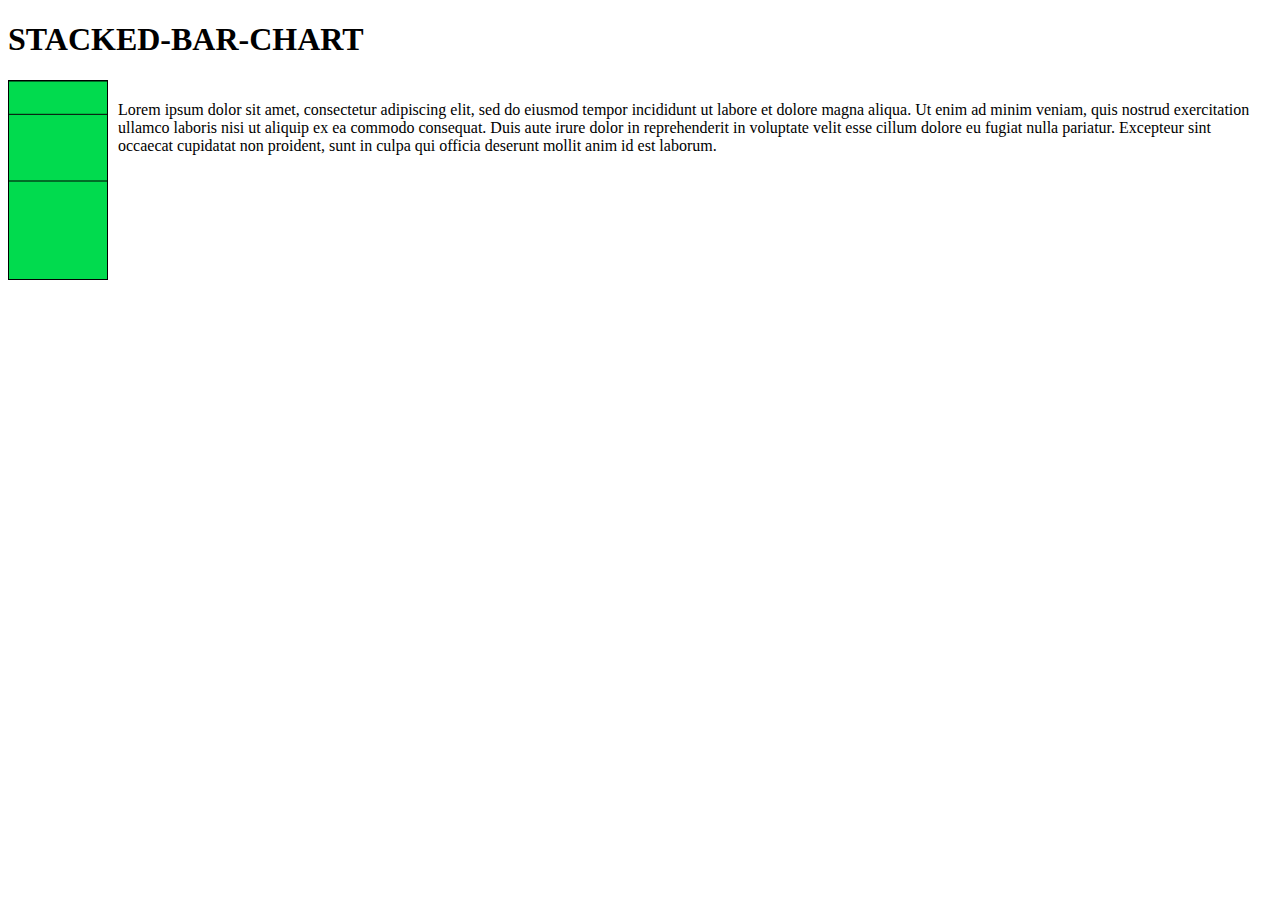
<file: index.html>
<!DOCTYPE html>
<html lang="en">
<head>
  <meta charset="UTF-8">
  <meta http-equiv="X-UA-Compatible" content="IE=edge">
  <meta name="viewport" content="width=device-width, initial-scale=1.0">
  <script type="module" src="test.js"></script>
  <link href="styles.css" rel="stylesheet">
  <title>Stacked Bar Chart</title>
</head>
<body>
  <h1>STACKED-BAR-CHART</h1>
  <section id="main-section">
    <div id = "stacked-bar-chart">
    </div>
    <div id ="description">
      <p id="descr-stacked"></p>
      <svg id="decoration">
      </svg>
    </div>
  </section>  
</body>
</html>
</file>
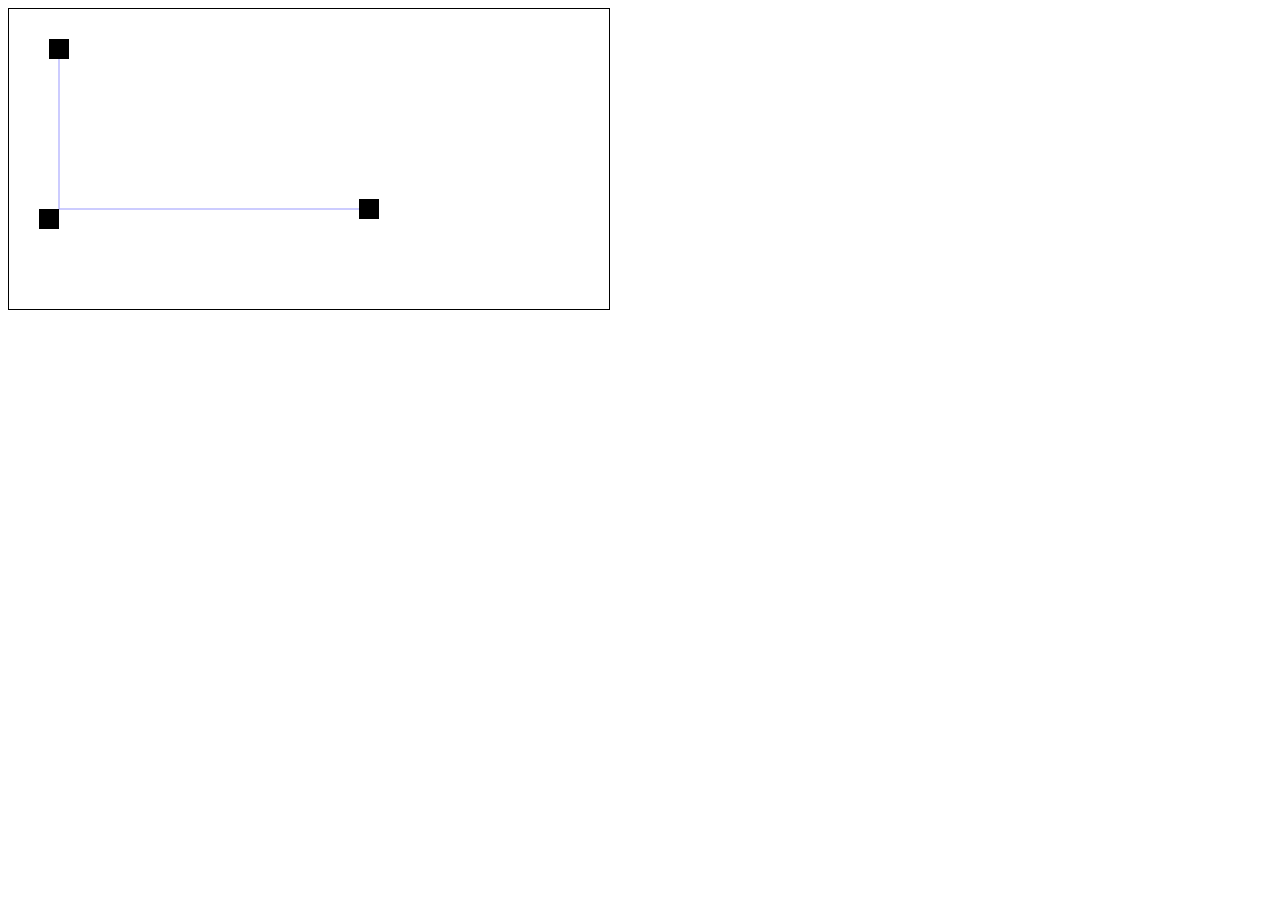
<file: general-chart/index.html>
<!DOCTYPE html>
<html lang="en">
<head>
  <meta charset="UTF-8">
  <meta http-equiv="X-UA-Compatible" content="IE=edge">
  <meta name="viewport" content="width=device-width, initial-scale=1.0">
  <script type="module" src="main.js"></script>
  <link href="styles.css" rel="stylesheet">
  <title>General chart</title>
</head>
<body>
  <section id="general-chart">
    <div id="chart">
      <svg id="svg-chart"></svg>
    </div>
  </section>
</body>
</html>
</file>
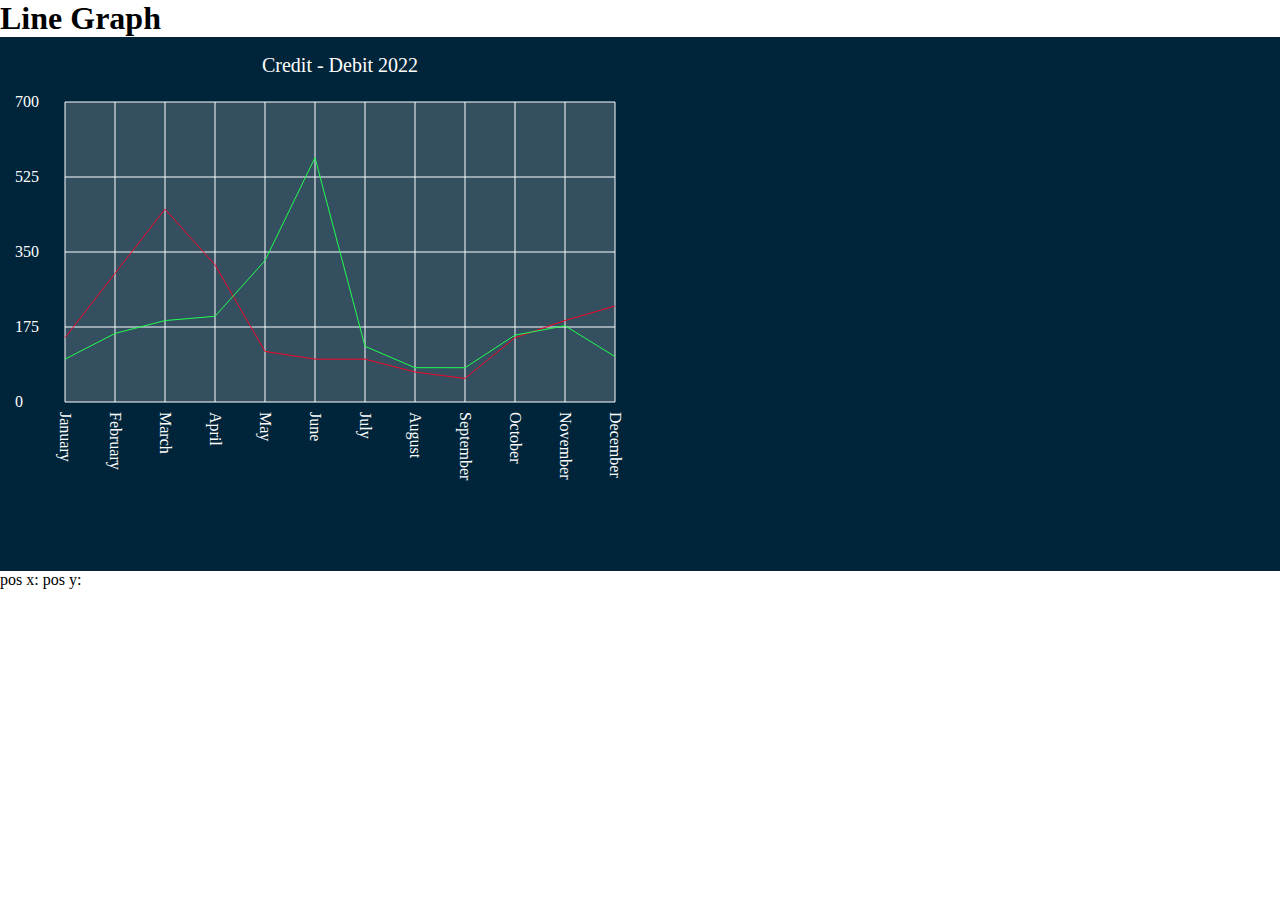
<file: linegraph/index.html>
<!DOCTYPE html>
<html lang="en">
<head>
  <meta charset="UTF-8">
  <meta http-equiv="X-UA-Compatible" content="IE=edge">
  <meta name="viewport" content="width=device-width, initial-scale=1.0">
  <title>Line Graph</title>
  <script type="module" src="main.js"></script>
  <link href="styles.css" rel="stylesheet">
</head>
<body>
  <h1>Line Graph</h1>
  <section id="main-section">
  </section>
  <p>pos x: <span id="x"></span> pos y: <span id="y"></span></p>
</body>
</html>
</file>
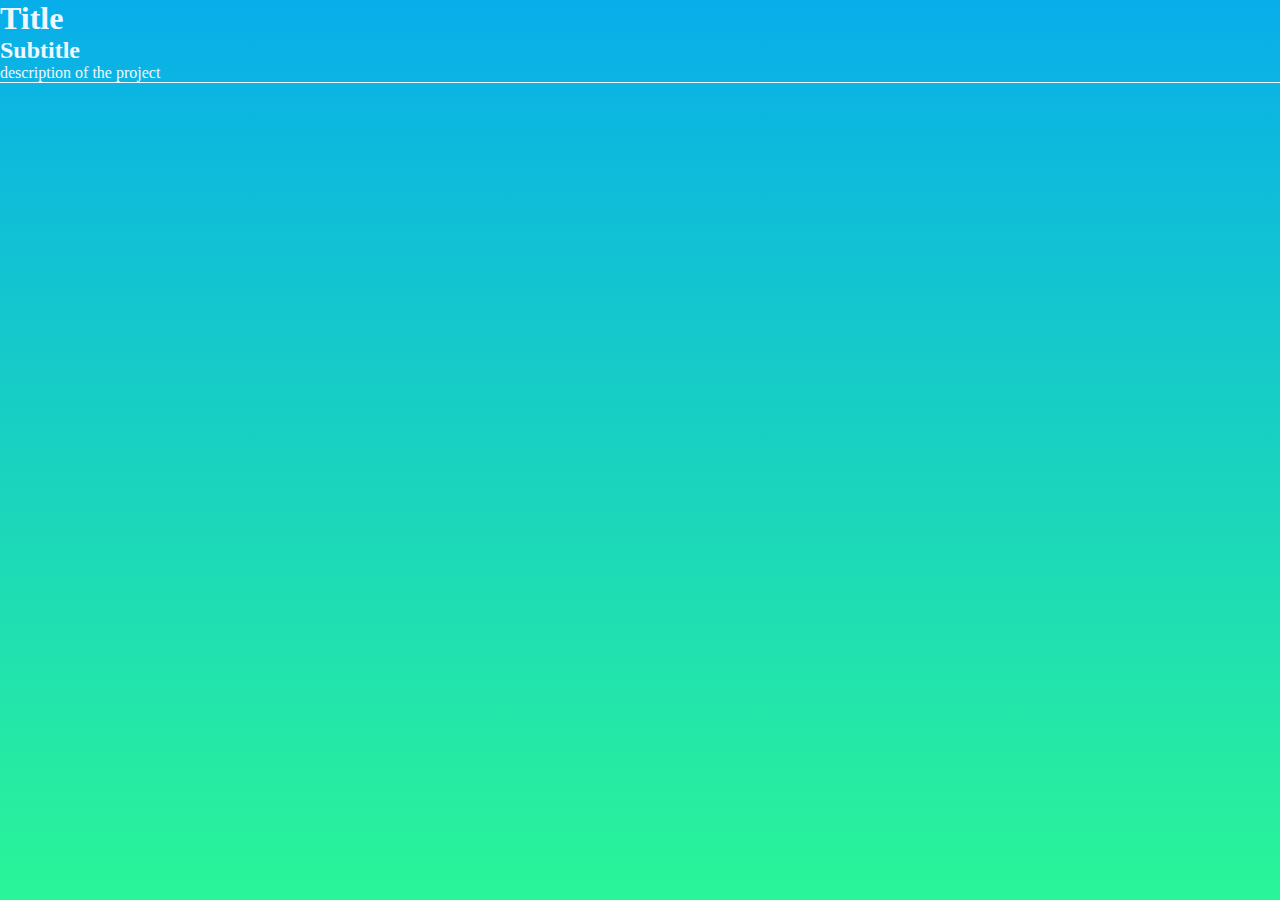
<file: project-1/index.html>
<!DOCTYPE html>
<html lang="en">
<head>
  <meta charset="UTF-8">
  <meta http-equiv="X-UA-Compatible" content="IE=edge">
  <meta name="viewport" content="width=device-width, initial-scale=1.0">
  <link href="styles.css" rel="stylesheet">
  <title>Document</title>
</head>
<body>
  <header id ="main-header">
    <h1>Title</h1>
    <h2>Subtitle</h2>
    <p>description of the project</p>
  </header>
  <section>

  </section>
</body>
</html>
</file>
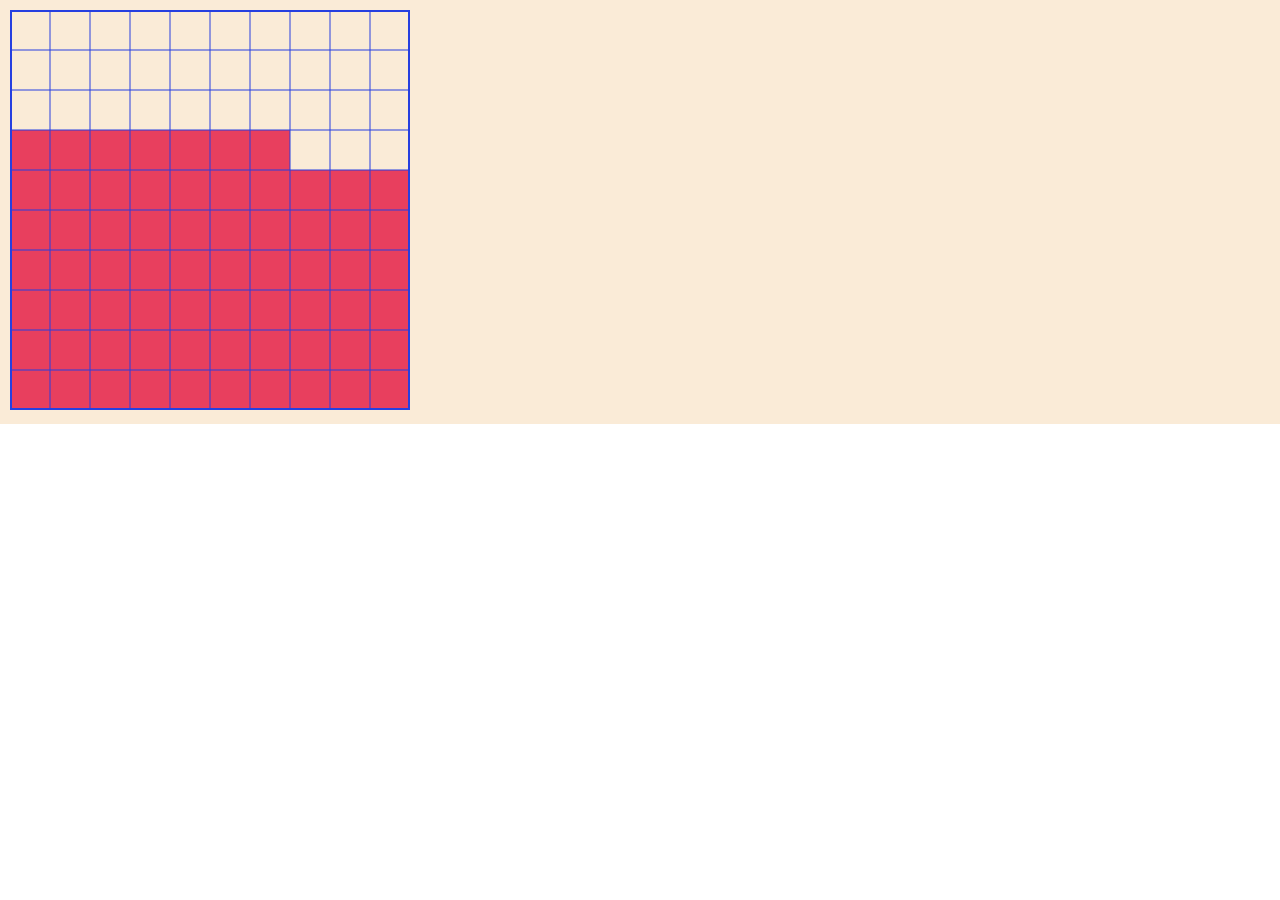
<file: wafflechart/index.html>
<!DOCTYPE html>
<html lang="en">
<head>
  <meta charset="UTF-8">
  <meta http-equiv="X-UA-Compatible" content="IE=edge">
  <meta name="viewport" content="width=device-width, initial-scale=1.0">
  <script type="module" src="main.js"></script>
  <link href="styles.css" rel="stylesheet">
  <title>Waffle Chart</title>
</head>
<body>
  <section id="waffle-charts">
    <div id="single-waffle-chart">
      <!-- <input id="percentage" type="number" min="0" max="100" required>
      <button id="value">Riempi il grafico</button> -->
      <svg id="waffle-chart">
      </svg>
    </div>
  </section>
</body>
</html>
</file>
<file: styles.css>
* {
  box-sizing: border-box;
}
#main-section {
  display: flex;
  /* border: 1px solid black; */
}

#stacked-bar-chart {
  display: inline-flex;
  box-sizing: border-box;
} 

#description {
  display: flex;
  margin: 5px 10px 0px 10px;
  flex-direction: column;
  justify-content: space-between;
}

#decoration {
  width: 100%;
  height: 10px;
}

/* #description {
  display: inline-flex;
  border: 1px solid black;
} */
</file>
<file: general-chart/styles.css>
:root {
  --a-color: #ccccff;
  --b-color:#9999ff;
  --c-color:#6666ff;
  --d-color:#3333ff;
  --w-color:#fff;
  --b-color:#000;
}
</file>
<file: linegraph/styles.css>
* {
  box-sizing: border-box;
  margin:0;
}

section {
  background-color: #002439;
  padding: 15px;
}
</file>
<file: project-1/styles.css>
* {
  margin : 0;
  padding: 0;
  box-sizing: border-box;
}

body {
  background-image: linear-gradient(#08aeea, #2af598);
  height: 100vh;
}

header {
  color: aliceblue;
  border-bottom: 1px solid aliceblue;
}
</file>
<file: wafflechart/styles.css>
* {
  box-sizing: border-box;
  margin: 0;
}

section {
  background-color: antiquewhite;
  padding: 10px;
}
</file>
